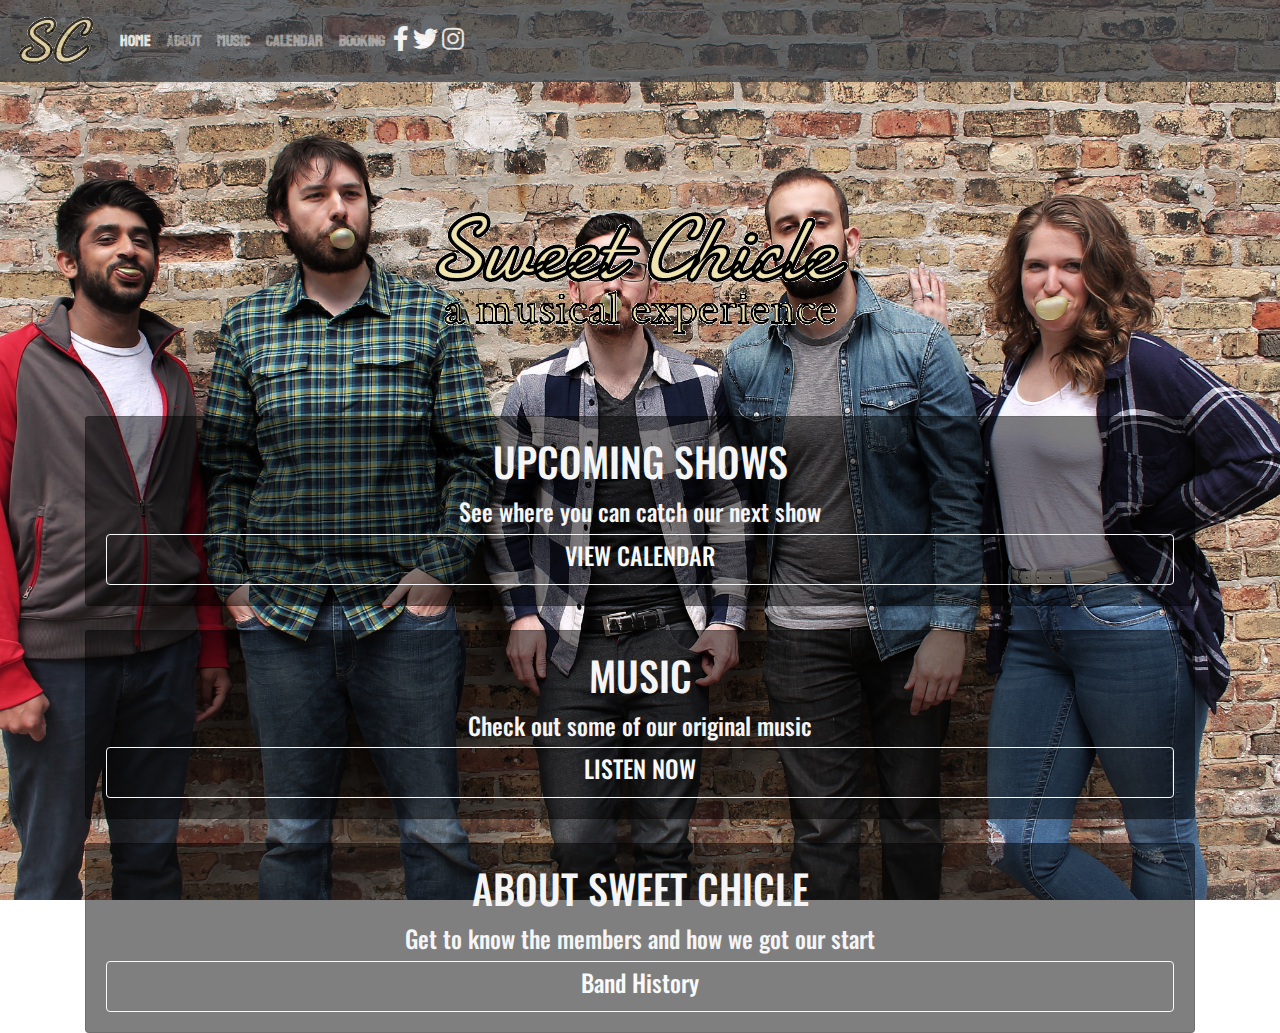
<file: index.html>
<!DOCTYPE html>
<html lang="en">
<head>
    <!-- Swap out "Roboto" for the font(s) you want to use -->
    <link href="https://fonts.googleapis.com/css?family=Staatliches|Oswald&display=swap" rel="stylesheet">
    
    <!-- Font Awesome -->
    <link rel="stylesheet" href="https://use.fontawesome.com/releases/v5.12.0/css/all.css" crossorigin="anonymous">

    <meta charset="UTF-8">
    <meta name="viewport" content="width=device-width, initial-scale=1.0">
    <meta http-equiv="X-UA-Compatible" content="ie=edge">
    <meta name="viewport" content="width=device-width, initial-scale=1, shrink-to-fit=no">
    <title>Sweet Chicle Music</title>
    <link rel="stylesheet" href="https://stackpath.bootstrapcdn.com/bootstrap/4.4.1/css/bootstrap.min.css" integrity="sha384-Vkoo8x4CGsO3+Hhxv8T/Q5PaXtkKtu6ug5TOeNV6gBiFeWPGFN9MuhOf23Q9Ifjh" crossorigin="anonymous">
    <script src="https://code.jquery.com/jquery-3.4.1.slim.min.js" integrity="sha384-J6qa4849blE2+poT4WnyKhv5vZF5SrPo0iEjwBvKU7imGFAV0wwj1yYfoRSJoZ+n" crossorigin="anonymous"></script>
    <script src="https://cdn.jsdelivr.net/npm/popper.js@1.16.0/dist/umd/popper.min.js" integrity="sha384-Q6E9RHvbIyZFJoft+2mJbHaEWldlvI9IOYy5n3zV9zzTtmI3UksdQRVvoxMfooAo" crossorigin="anonymous"></script>
    <script src="https://stackpath.bootstrapcdn.com/bootstrap/4.4.1/js/bootstrap.min.js" integrity="sha384-wfSDF2E50Y2D1uUdj0O3uMBJnjuUD4Ih7YwaYd1iqfktj0Uod8GCExl3Og8ifwB6" crossorigin="anonymous"></script>
    <link rel="stylesheet" href="SweetChicle.css">
  </head>
<body>
    <!-- nav bar -->
    <div class="container-fluid">
            <nav class="navbar fixed-top navbar-expand-lg navbar-dark bg-dark" style="opacity: 0.7" style="height: 100px">
                  <a class="navbar-brand" href="index.html"><img src="SC.png" alt="Sweet Chicle Logo" width="80px"></a>
                  <button class="navbar-toggler" type="button" data-toggle="collapse" data-target="#navbarNavDropdown" aria-controls="navbarNavDropdown" aria-expanded="false" aria-label="Toggle navigation">
                    <span class="navbar-toggler-icon"></span>
                  </button>
                  <div class="collapse navbar-collapse" id="navbarNavDropdown">
                    <ul class="navbar-nav">
                      <li class="nav-item active">
                        <a class="nav-link" href="index.html"><strong>Home</strong> <span class="sr-only">(current)</span></a>
                      </li>
                      <li class="nav-item">
                        <a class="nav-link" href="about.html"><strong>About</strong></a>
                      </li>
                      <li class="nav-item">
                        <a class="nav-link" href="songs.html"><strong>Music</strong></a>
                      </li>
                      <li class="nav-item">
                        <a class="nav-link" href="calendar.html"><strong>Calendar</strong></a>
                      </li>
                      <li class="nav-item">
                        <a class="nav-link" href="booking.html"><strong>Booking</strong></a>
                      </li>
                    </ul>
                    <span class="navbar-text">
                      <a href="https://www.facebook.com/sweetchicle" class="fab fa-facebook-f"></a>
                      <a href="https://www.twitter.com/sweetchicleband" class="fab fa-twitter"></a>
                      <a href="https://www.instagram.com/sweetchiclemusic" class="fab fa-instagram"></a>
                    </span>
                  </div>
              </nav>
    </div>
   
    <!-- content row for first home page card -->
      <div class="container">
        <div class="row align-items-center mb-4">
          <div class="col text-center align-items-center">
            <br>
            <br>
            <br>
            <br>
            <br>
            <br>
            <br>
            <br>
            <div class="frontpagepic">
              <img src="Sweet Chicle Print Update.png" class="img-fluid" alt="Sweet Chicle A Musical Experience">
            </div>
            <br>
            <br>
            <br>
                <div class="card text-center" style="background: rgba(0, 0, 0, 0.5);">
                  <div class="card-body">
                    <h1 class="card-title">UPCOMING SHOWS</h1>
                    <h4 class="card-text">See where you can catch our next show</h4>
                    <a href="calendar.html" class="btn btn-outline-light btn-block"><h4>VIEW CALENDAR</h4></a>
                  </div>
                </div>
          </div>
        </div>   
        <div class="row align-items-center mb-4">
          <div class="col align-self-center">
              <div class="card text-center" style="background: rgba(0, 0, 0, 0.5);">
                <div class="card-body">
                  <h1 class="card-title">MUSIC</h1>
                  <h4 class="card-text">Check out some of our original music</h4>
                  <a href="songs.html" class="btn btn-outline-light btn-block"><h4>LISTEN NOW</h4></a>
                </div>
              </div>
          </div>
        </div>
        <div class="row align-items-center">
          <div class="col align-self-center">
              <div class="card text-center" style="background: rgba(0, 0, 0, 0.5);">
                <div class="card-body">
                  <h1 class="card-title">ABOUT SWEET CHICLE</h1>
                  <h4 class="card-text">Get to know the members and how we got our start</h4>
                  <a href="about.html" class="btn btn-outline-light btn-block"><h4>Band History</h4></a>
                </div>
              </div>
          </div>
      </div>
     
    </div>
      
</body>
</html>
</file>
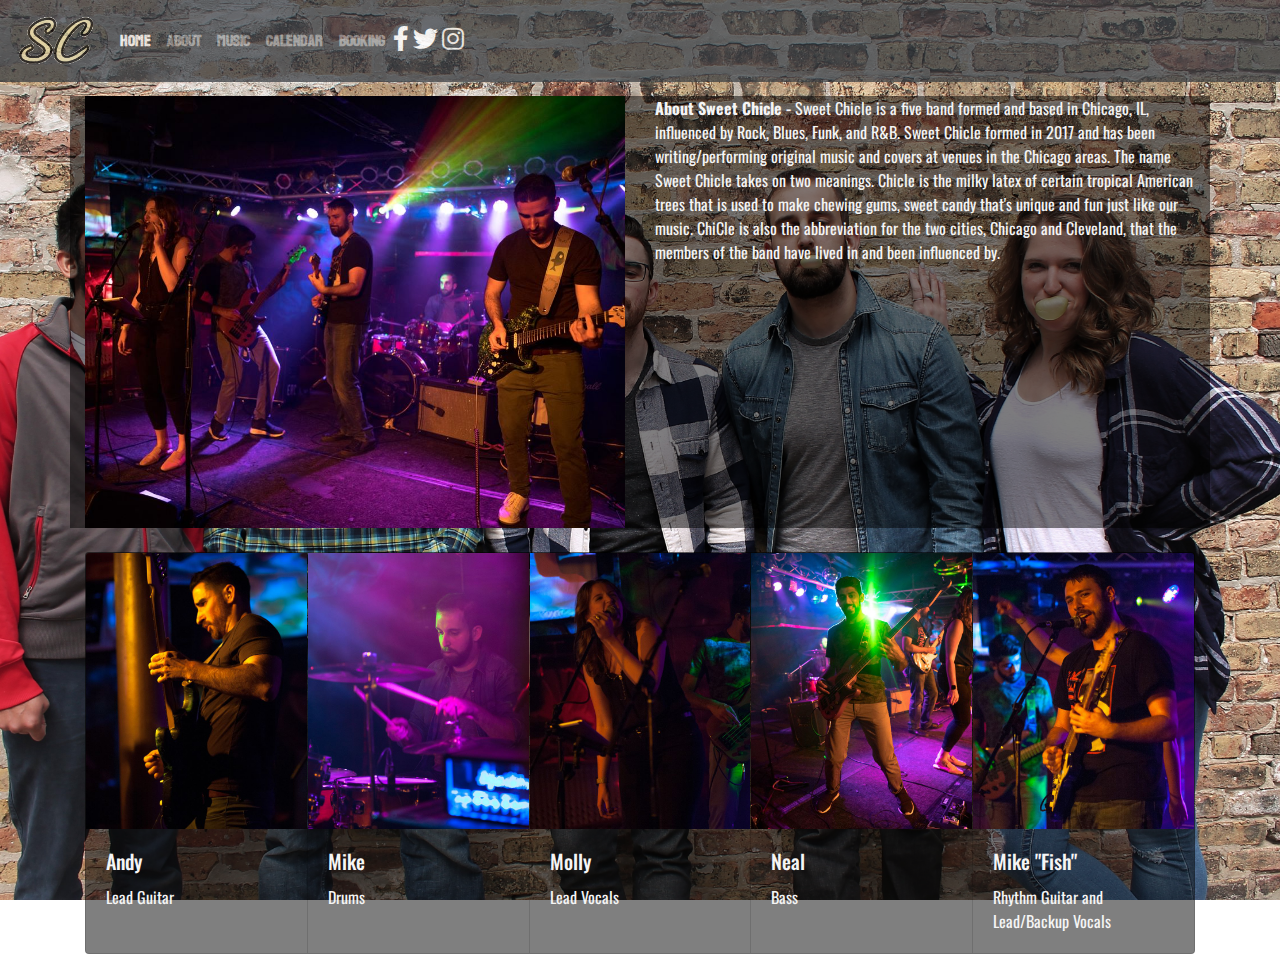
<file: about.html>
<!DOCTYPE html>
<html lang="en">
<head>
    <!-- Swap out "Roboto" for the font(s) you want to use -->
    <link href="https://fonts.googleapis.com/css?family=Staatliches|Oswald&display=swap" rel="stylesheet">
    
    <!-- Font Awesome -->
    <link rel="stylesheet" href="https://use.fontawesome.com/releases/v5.12.0/css/all.css" crossorigin="anonymous">

    <meta charset="UTF-8">
    <meta name="viewport" content="width=device-width, initial-scale=1.0">
    <meta http-equiv="X-UA-Compatible" content="ie=edge">
    <title>About Sweet Chicle</title>
    <link rel="stylesheet" href="https://stackpath.bootstrapcdn.com/bootstrap/4.4.1/css/bootstrap.min.css" integrity="sha384-Vkoo8x4CGsO3+Hhxv8T/Q5PaXtkKtu6ug5TOeNV6gBiFeWPGFN9MuhOf23Q9Ifjh" crossorigin="anonymous">
    <script src="https://code.jquery.com/jquery-3.4.1.slim.min.js" integrity="sha384-J6qa4849blE2+poT4WnyKhv5vZF5SrPo0iEjwBvKU7imGFAV0wwj1yYfoRSJoZ+n" crossorigin="anonymous"></script>
    <script src="https://cdn.jsdelivr.net/npm/popper.js@1.16.0/dist/umd/popper.min.js" integrity="sha384-Q6E9RHvbIyZFJoft+2mJbHaEWldlvI9IOYy5n3zV9zzTtmI3UksdQRVvoxMfooAo" crossorigin="anonymous"></script>
    <script src="https://stackpath.bootstrapcdn.com/bootstrap/4.4.1/js/bootstrap.min.js" integrity="sha384-wfSDF2E50Y2D1uUdj0O3uMBJnjuUD4Ih7YwaYd1iqfktj0Uod8GCExl3Og8ifwB6" crossorigin="anonymous"></script>
    <link rel="stylesheet" href="SweetChicle.css">
</head>
<body>
    <!-- nav bar -->
    <div class="container-fluid">
        <nav class="navbar fixed-top navbar-expand-lg navbar-dark bg-dark" style="opacity: 0.7" style="height: 100px">
              <a class="navbar-brand" href="index.html"><img src="SC.png" alt="Sweet Chicle Logo" width="80px"></a>
              <button class="navbar-toggler" type="button" data-toggle="collapse" data-target="#navbarNavDropdown" aria-controls="navbarNavDropdown" aria-expanded="false" aria-label="Toggle navigation">
                <span class="navbar-toggler-icon"></span>
              </button>
              <div class="collapse navbar-collapse" id="navbarNavDropdown">
                <ul class="navbar-nav">
                  <li class="nav-item active">
                    <a class="nav-link" href="index.html"><strong>Home</strong> <span class="sr-only">(current)</span></a>
                  </li>
                  <li class="nav-item">
                    <a class="nav-link" href="about.html"><strong>About</strong></a>
                  </li>
                  <li class="nav-item">
                    <a class="nav-link" href="songs.html"><strong>Music</strong></a>
                  </li>
                  <li class="nav-item">
                    <a class="nav-link" href="calendar.html"><strong>Calendar</strong></a>
                  </li>
                  <li class="nav-item">
                    <a class="nav-link" href="booking.html"><strong>Booking</strong></a>
                  </li>
                </ul>
                <span class="navbar-text">
                  <a href="https://www.facebook.com/sweetchicle" class="fab fa-facebook-f"></a>
                  <a href="https://www.twitter.com/sweetchicleband" class="fab fa-twitter"></a>
                  <a href="https://www.instagram.com/sweetchiclemusic" class="fab fa-instagram"></a>
                </span>
              </div>
        </nav>
    <br>
    <br>
    <br>
    <br>
    <div class="container">  
      <div class="row" style="background: rgba(0, 0, 0, 0.5)">
          <div class="col-md-6">
              <img src="SC Whole Band Performance.jpg" class="img-fluid" alt="Sweet Chicle Whole Band Performance">
          </div>
          <div class="col-md-6">
              <div class="aboutdescription">
                  <p><strong>About Sweet Chicle - </strong>Sweet Chicle is a five band formed and based in Chicago, IL, influenced by Rock, Blues, Funk, and R&B.  Sweet Chicle formed in 2017 and has been writing/performing original music and covers at venues in the Chicago areas.  The name Sweet Chicle takes on two meanings.  Chicle is the milky latex of certain tropical American trees that is used to make chewing gums, sweet candy that's unique and fun just like our music.  ChiCle is also the abbreviation for the two cities, Chicago and Cleveland, that the members of the band have lived in and been influenced by.</p>
              </div>
          </div>
      </div>
      <br>
      <div class="row">
          <div class="col">
              <div class="card-group">
                  <div class="card" style="background:rgba(0, 0, 0, 0.5)">
                    <img src="SC Andy.jpg" class="card-img-top" alt="Andy - Guitar">
                    <div class="card-body">
                      <h5 class="card-title">Andy</h5>
                      <p class="card-text">Lead Guitar</p>
                    </div>
                  </div>
                  <div class="card" style="background:rgba(0, 0, 0, 0.5)">
                      <img src="SC Mike.jpg" class="card-img-top" alt="Mike - Drums">
                      <div class="card-body">
                        <h5 class="card-title">Mike</h5>
                        <p class="card-text">Drums</p>
                      </div>
                  </div>
                  <div class="card" style="background:rgba(0, 0, 0, 0.5)">
                      <img src="SC Molly.jpg" class="card-img-top" alt="Molly - Lead Vocals">
                      <div class="card-body">
                        <h5 class="card-title">Molly</h5>
                        <p class="card-text">Lead Vocals</p>
                      </div>
                  </div>
                  <div class="card" style="background:rgba(0, 0, 0, 0.5)">
                      <img src="SC Neal.jpg" class="card-img-top" alt="Neal - Bass">
                      <div class="card-body">
                        <h5 class="card-title">Neal</h5>
                        <p class="card-text">Bass</p>
                      </div>
                  </div>
                    <div class="card" style="background:rgba(0, 0, 0, 0.5)">
                      <img src="SC Fish.jpg" class="card-img-top" alt="Mike - Guitar/Vocals">
                      <div class="card-body">
                        <h5 class="card-title">Mike "Fish"</h5>
                        <p class="card-text">Rhythm Guitar and Lead/Backup Vocals</p>
                      </div>
                    </div>
                </div>
          
          </div>
      
      
      </div>
  </div>
    
</body>
</html>
</file>
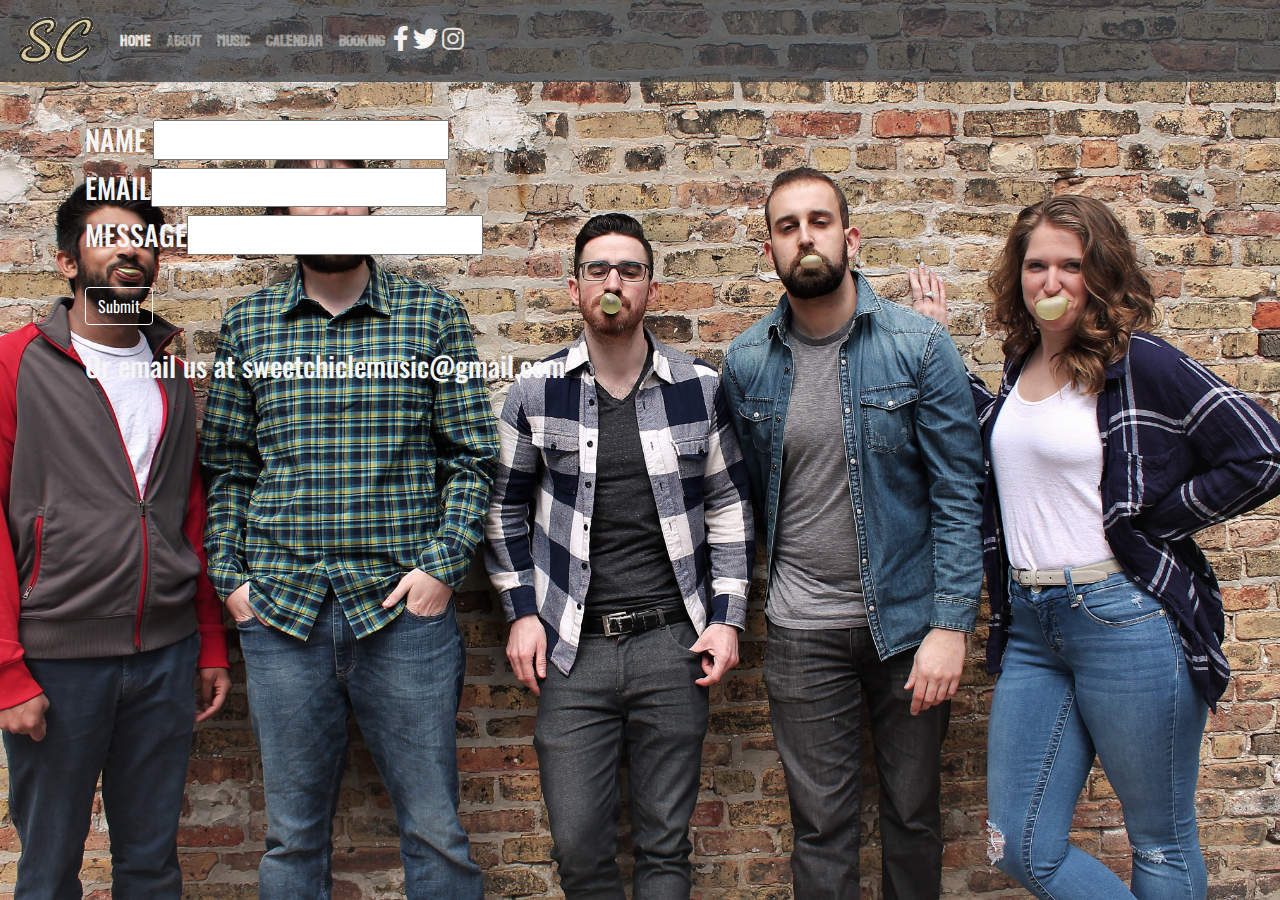
<file: booking.html>
<!DOCTYPE html>
<html lang="en">
<head>
    <!-- Swap out "Roboto" for the font(s) you want to use -->
    <link href="https://fonts.googleapis.com/css?family=Staatliches|Oswald&display=swap" rel="stylesheet">
    
    <!-- Font Awesome -->
    <link rel="stylesheet" href="https://use.fontawesome.com/releases/v5.12.0/css/all.css" crossorigin="anonymous">

    <meta charset="UTF-8">
    <meta name="viewport" content="width=device-width, initial-scale=1.0">
    <meta http-equiv="X-UA-Compatible" content="ie=edge">
    <title>Booking</title>
    <link rel="stylesheet" href="https://stackpath.bootstrapcdn.com/bootstrap/4.4.1/css/bootstrap.min.css" integrity="sha384-Vkoo8x4CGsO3+Hhxv8T/Q5PaXtkKtu6ug5TOeNV6gBiFeWPGFN9MuhOf23Q9Ifjh" crossorigin="anonymous">
    <script src="https://code.jquery.com/jquery-3.4.1.slim.min.js" integrity="sha384-J6qa4849blE2+poT4WnyKhv5vZF5SrPo0iEjwBvKU7imGFAV0wwj1yYfoRSJoZ+n" crossorigin="anonymous"></script>
    <script src="https://cdn.jsdelivr.net/npm/popper.js@1.16.0/dist/umd/popper.min.js" integrity="sha384-Q6E9RHvbIyZFJoft+2mJbHaEWldlvI9IOYy5n3zV9zzTtmI3UksdQRVvoxMfooAo" crossorigin="anonymous"></script>
    <script src="https://stackpath.bootstrapcdn.com/bootstrap/4.4.1/js/bootstrap.min.js" integrity="sha384-wfSDF2E50Y2D1uUdj0O3uMBJnjuUD4Ih7YwaYd1iqfktj0Uod8GCExl3Og8ifwB6" crossorigin="anonymous"></script>
    <link rel="stylesheet" href="SweetChicle.css">
</head>
<body>
    <!-- nav bar -->
    <div class="container-fluid">
        <nav class="navbar fixed-top navbar-expand-lg navbar-dark bg-dark" style="opacity: 0.7" style="height: 100px">
              <a class="navbar-brand" href="index.html"><img src="SC.png" alt="Sweet Chicle Logo" width="80px"></a>
              <button class="navbar-toggler" type="button" data-toggle="collapse" data-target="#navbarNavDropdown" aria-controls="navbarNavDropdown" aria-expanded="false" aria-label="Toggle navigation">
                <span class="navbar-toggler-icon"></span>
              </button>
              <div class="collapse navbar-collapse" id="navbarNavDropdown">
                <ul class="navbar-nav">
                  <li class="nav-item active">
                    <a class="nav-link" href="index.html"><strong>Home</strong> <span class="sr-only">(current)</span></a>
                  </li>
                  <li class="nav-item">
                    <a class="nav-link" href="about.html"><strong>About</strong></a>
                  </li>
                  <li class="nav-item">
                    <a class="nav-link" href="songs.html"><strong>Music</strong></a>
                  </li>
                  <li class="nav-item">
                    <a class="nav-link" href="calendar.html"><strong>Calendar</strong></a>
                  </li>
                  <li class="nav-item">
                    <a class="nav-link" href="booking.html"><strong>Booking</strong></a>
                  </li>
                </ul>
                <span class="navbar-text">
                  <a href="https://www.facebook.com/sweetchicle" class="fab fa-facebook-f"></a>
                  <a href="https://www.twitter.com/sweetchicleband" class="fab fa-twitter"></a>
                  <a href="https://www.instagram.com/sweetchiclemusic" class="fab fa-instagram"></a>
                </span>
              </div>
        </nav>
    <br>
    <br>
    <br>
    <br>
    <br>
    <div class="container">
        <div class="row ">
            <div class="col">
              <form action="">
                <h3>NAME <input type="text" name="Name"></h3>
                <h3>EMAIL<input type="text" name="Email"></h3>
                <h3>MESSAGE<input type="text" name="Message"></h3>
                <br><button type="submit" class="btn btn-outline-light">Submit</button>
              </form>
              <br>
              <h3>Or email us at sweetchiclemusic@gmail.com</h3>
            </div>
        </div>

    </div>
</body>
</html>
</file>
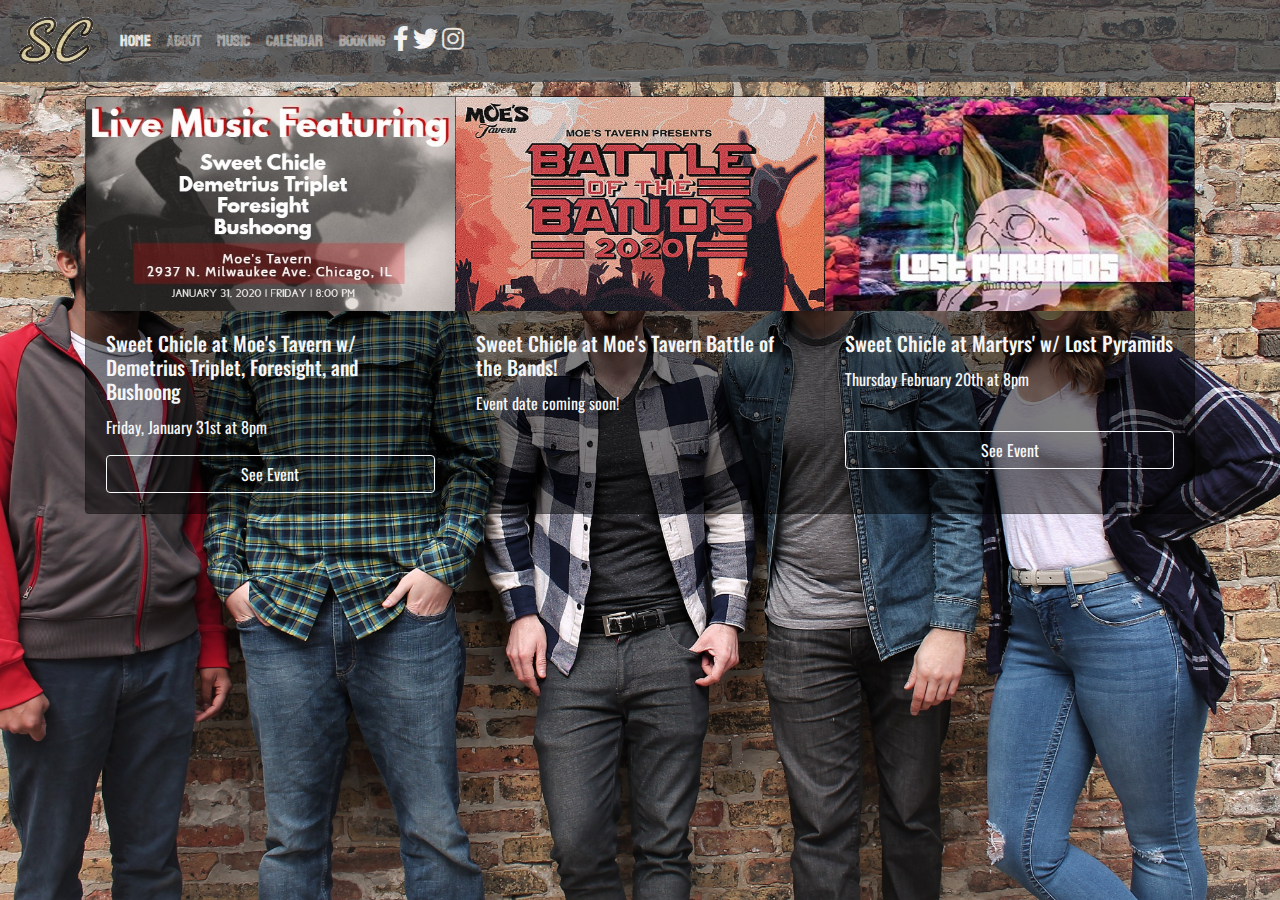
<file: calendar.html>
<!DOCTYPE html>
<html lang="en">
<head>
    <!-- Swap out "Roboto" for the font(s) you want to use -->
    <link href="https://fonts.googleapis.com/css?family=Staatliches|Oswald&display=swap" rel="stylesheet">
    
    <!-- Font Awesome -->
    <link rel="stylesheet" href="https://use.fontawesome.com/releases/v5.12.0/css/all.css" crossorigin="anonymous">

    <meta charset="UTF-8">
    <meta name="viewport" content="width=device-width, initial-scale=1.0">
    <meta http-equiv="X-UA-Compatible" content="ie=edge">
    <title>Calendar</title>
    <link rel="stylesheet" href="https://stackpath.bootstrapcdn.com/bootstrap/4.4.1/css/bootstrap.min.css" integrity="sha384-Vkoo8x4CGsO3+Hhxv8T/Q5PaXtkKtu6ug5TOeNV6gBiFeWPGFN9MuhOf23Q9Ifjh" crossorigin="anonymous">
    <script src="https://code.jquery.com/jquery-3.4.1.slim.min.js" integrity="sha384-J6qa4849blE2+poT4WnyKhv5vZF5SrPo0iEjwBvKU7imGFAV0wwj1yYfoRSJoZ+n" crossorigin="anonymous"></script>
    <script src="https://cdn.jsdelivr.net/npm/popper.js@1.16.0/dist/umd/popper.min.js" integrity="sha384-Q6E9RHvbIyZFJoft+2mJbHaEWldlvI9IOYy5n3zV9zzTtmI3UksdQRVvoxMfooAo" crossorigin="anonymous"></script>
    <script src="https://stackpath.bootstrapcdn.com/bootstrap/4.4.1/js/bootstrap.min.js" integrity="sha384-wfSDF2E50Y2D1uUdj0O3uMBJnjuUD4Ih7YwaYd1iqfktj0Uod8GCExl3Og8ifwB6" crossorigin="anonymous"></script>
    <link rel="stylesheet" href="SweetChicle.css">
</head>
<body>
    <!-- nav bar -->
    <div class="container-fluid">
            <nav class="navbar fixed-top navbar-expand-lg navbar-dark bg-dark" style="opacity: 0.7" style="height: 100px">
                  <a class="navbar-brand" href="index.html"><img src="SC.png" alt="Sweet Chicle Logo" width="80px"></a>
                  <button class="navbar-toggler" type="button" data-toggle="collapse" data-target="#navbarNavDropdown" aria-controls="navbarNavDropdown" aria-expanded="false" aria-label="Toggle navigation">
                    <span class="navbar-toggler-icon"></span>
                  </button>
                  <div class="collapse navbar-collapse" id="navbarNavDropdown">
                    <ul class="navbar-nav">
                      <li class="nav-item active">
                        <a class="nav-link" href="index.html"><strong>Home</strong> <span class="sr-only">(current)</span></a>
                      </li>
                      <li class="nav-item">
                        <a class="nav-link" href="about.html"><strong>About</strong></a>
                      </li>
                      <li class="nav-item">
                        <a class="nav-link" href="songs.html"><strong>Music</strong></a>
                      </li>
                      <li class="nav-item">
                        <a class="nav-link" href="calendar.html"><strong>Calendar</strong></a>
                      </li>
                      <li class="nav-item">
                        <a class="nav-link" href="booking.html"><strong>Booking</strong></a>
                      </li>
                    </ul>
                    <span class="navbar-text">
                      <a href="https://www.facebook.com/sweetchicle" class="fab fa-facebook-f"></a>
                      <a href="https://www.twitter.com/sweetchicleband" class="fab fa-twitter"></a>
                      <a href="https://www.instagram.com/sweetchiclemusic" class="fab fa-instagram"></a>
                    </span>
                  </div>
              </nav>
    </div>

    <!-- Card display -->
    <br>
    <br>
    <br>
    <div class="container">
      <div class="row mt-4 mb-4">
        <div class="col align-items-center">
          <div class="card-group">
            <div class="card" style="background: rgba(0, 0, 0, 0.5);">
              <img class="card-img-top" src="MoesShowPic.jpg" class="img-fluid" alt="Sweet Chicle at Moe's Tavern">
              <div class="card-body">
                <h5 class="card-title">Sweet Chicle at Moe's Tavern w/ Demetrius Triplet, Foresight, and Bushoong</h5>
                <p class="card-text">Friday, January 31st at 8pm</p>
                <a href="https://www.facebook.com/events/504431930431495/" class="btn btn-outline-light btn-block">See Event</a>
              </div>
            </div>
            <div class="card" style="background: rgba(0, 0, 0, 0.5);">
              <img class="card-img-top" src="battleofthebands.png" class="img-fluid" alt="Sweet Chicle at Moe's tavern battle of the bands">
              <div class="card-body">
                <h5 class="card-title">Sweet Chicle at Moe's Tavern Battle of the Bands!</h5>
                <p class="card-text">Event date coming soon!</p>
              </div>
            </div>
            <div class="card" style="background: rgba(0, 0, 0, 0.5);">
              <img class="card-img-top" src="MartyrsPic.jpg" class="img-fluid" alt="Sweet Chicle at Martrys">
              <div class="card-body">
                <h5 class="card-title">Sweet Chicle at Martyrs' w/ Lost Pyramids</h5>
                <p class="card-text">Thursday February 20th at 8pm</p>
                <br>
                <a href="https://www.facebook.com/events/311429139805087/" class="btn btn-outline-light btn-block">See Event</a>
              </div>
            </div>
          </div>
        </div>
      </div>
    </div>
    
</body>
</html>
</file>
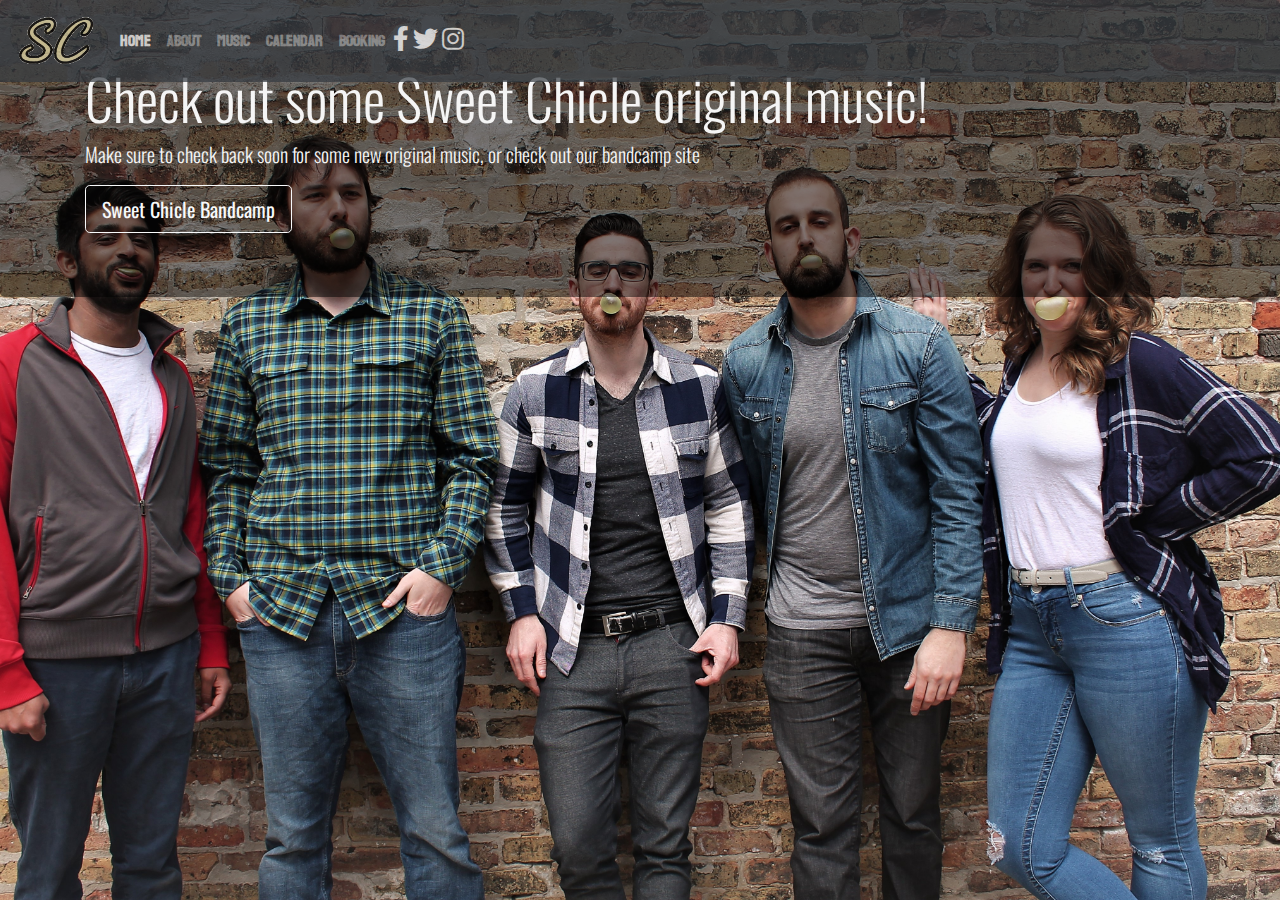
<file: songs.html>
<!DOCTYPE html>
<html lang="en">
<head>
    <!-- Swap out "Roboto" for the font(s) you want to use -->
    <link href="https://fonts.googleapis.com/css?family=Staatliches|Oswald&display=swap" rel="stylesheet">
    
    <!-- Font Awesome -->
    <link rel="stylesheet" href="https://use.fontawesome.com/releases/v5.12.0/css/all.css" crossorigin="anonymous">

    <meta charset="UTF-8">
    <meta name="viewport" content="width=device-width, initial-scale=1.0">
    <meta http-equiv="X-UA-Compatible" content="ie=edge">
    <title>Songs</title>
    <link rel="stylesheet" href="https://stackpath.bootstrapcdn.com/bootstrap/4.4.1/css/bootstrap.min.css" integrity="sha384-Vkoo8x4CGsO3+Hhxv8T/Q5PaXtkKtu6ug5TOeNV6gBiFeWPGFN9MuhOf23Q9Ifjh" crossorigin="anonymous">
    <script src="https://code.jquery.com/jquery-3.4.1.slim.min.js" integrity="sha384-J6qa4849blE2+poT4WnyKhv5vZF5SrPo0iEjwBvKU7imGFAV0wwj1yYfoRSJoZ+n" crossorigin="anonymous"></script>
    <script src="https://cdn.jsdelivr.net/npm/popper.js@1.16.0/dist/umd/popper.min.js" integrity="sha384-Q6E9RHvbIyZFJoft+2mJbHaEWldlvI9IOYy5n3zV9zzTtmI3UksdQRVvoxMfooAo" crossorigin="anonymous"></script>
    <script src="https://stackpath.bootstrapcdn.com/bootstrap/4.4.1/js/bootstrap.min.js" integrity="sha384-wfSDF2E50Y2D1uUdj0O3uMBJnjuUD4Ih7YwaYd1iqfktj0Uod8GCExl3Og8ifwB6" crossorigin="anonymous"></script>
    <link rel="stylesheet" href="SweetChicle.css">
</head>
<body>
    <!-- nav bar -->
    <div class="container-fluid">
            <nav class="navbar fixed-top navbar-expand-lg navbar-dark bg-dark" style="opacity: 0.7" style="height: 100px">
                  <a class="navbar-brand" href="index.html"><img src="SC.png" alt="Sweet Chicle Logo" width="80px"></a>
                  <button class="navbar-toggler" type="button" data-toggle="collapse" data-target="#navbarNavDropdown" aria-controls="navbarNavDropdown" aria-expanded="false" aria-label="Toggle navigation">
                    <span class="navbar-toggler-icon"></span>
                  </button>
                  <div class="collapse navbar-collapse" id="navbarNavDropdown">
                    <ul class="navbar-nav">
                      <li class="nav-item active">
                        <a class="nav-link" href="index.html"><strong>Home</strong> <span class="sr-only">(current)</span></a>
                      </li>
                      <li class="nav-item">
                        <a class="nav-link" href="about.html"><strong>About</strong></a>
                      </li>
                      <li class="nav-item">
                        <a class="nav-link" href="songs.html"><strong>Music</strong></a>
                      </li>
                      <li class="nav-item">
                        <a class="nav-link" href="calendar.html"><strong>Calendar</strong></a>
                      </li>
                      <li class="nav-item">
                        <a class="nav-link" href="booking.html"><strong>Booking</strong></a>
                      </li>
                    </ul>
                    <span class="navbar-text">
                      <a href="https://www.facebook.com/sweetchicle" class="fab fa-facebook-f"></a>
                      <a href="https://www.twitter.com/sweetchicleband" class="fab fa-twitter"></a>
                      <a href="https://www.instagram.com/sweetchiclemusic" class="fab fa-instagram"></a>
                    </span>
                  </div>
              </nav>
    </div>
    <div class="jumbotron" style="background: rgba(0, 0, 0, 0.5);">
      <div class="container">
        <h1 class="display-4">Check out some Sweet Chicle original music!</h1 class="display-4">
        <p class="lead">Make sure to check back soon for some new original music, or check out our bandcamp site</p>
        <a class="btn btn-outline-light btn-lg" href="https://sweetchicle.bandcamp.com" role="button">Sweet Chicle Bandcamp</a>
      </div>
    </div>
    <div class="container">
        <div class="row">
            <div class="col-md-6">
                <iframe style="border: 0; width: 100%; height: 120px;" src="https://bandcamp.com/EmbeddedPlayer/track=221707218/size=large/bgcol=333333/linkcol=0f91ff/tracklist=false/artwork=small/transparent=true/" seamless><a href="http://sweetchicle.bandcamp.com/track/seamstress">Seamstress by Sweet Chicle</a></iframe>
                <iframe style="border: 0; width: 100%; height: 120px;" src="https://bandcamp.com/EmbeddedPlayer/track=1250779099/size=large/bgcol=333333/linkcol=0f91ff/tracklist=false/artwork=small/transparent=true/" seamless><a href="http://sweetchicle.bandcamp.com/track/carry-on">Carry On by Sweet Chicle</a></iframe>
                
            </div>
            <div class="col-md-6">
              <iframe style="border: 0; width: 100%; height: 120px;" src="https://bandcamp.com/EmbeddedPlayer/track=1842814787/size=large/bgcol=333333/linkcol=0f91ff/tracklist=false/artwork=small/transparent=true/" seamless><a href="http://sweetchicle.bandcamp.com/track/run-along">Run Along by Sweet Chicle</a></iframe>
              <iframe style="border: 0; width: 100%; height: 120px;" src="https://bandcamp.com/EmbeddedPlayer/track=3983043545/size=large/bgcol=333333/linkcol=0f91ff/tracklist=false/artwork=small/transparent=true/" seamless><a href="http://sweetchicle.bandcamp.com/track/sunday-scaries-monday-blues">Sunday Scaries Monday Blues by Sweet Chicle</a></iframe>
            </div>
            
        </div>
    </div>
</body>
</html>
</file>
<file: SweetChicle.css>
@media only screen and (max-width: 896px) {
    body {
        background: url(SC\ Stairs.jpg) center center no-repeat fixed;
        -webkit-background-size: cover;
        -moz-background-size: cover;
        -o-background-size: cover;
        background-size: cover;
        font-family: 'Oswald';
        color: whitesmoke;
              
        }
}
@media only screen and (min-width: 897px) {
    body {
        background: url(SC\ Gum\ Picture.jpg) center center no-repeat fixed;
        -webkit-background-size: cover;
        -moz-background-size: cover;
        -o-background-size: cover;
        background-size: cover;
        font-family: 'Oswald';
        color: whitesmoke;
        }
}

.navbar {
    font-family: 'Staatliches';
}

.card-title {
    color: whitesmoke;
}
.card-text {
    color: whitesmoke;
}

.display-4{
    color: whitesmoke;
}
.lead{
    color: whitesmoke;
}
.aboutdescription{
    color: whitesmoke;
}
.navbar-text{
    font-size: 25px;
}
</file>
